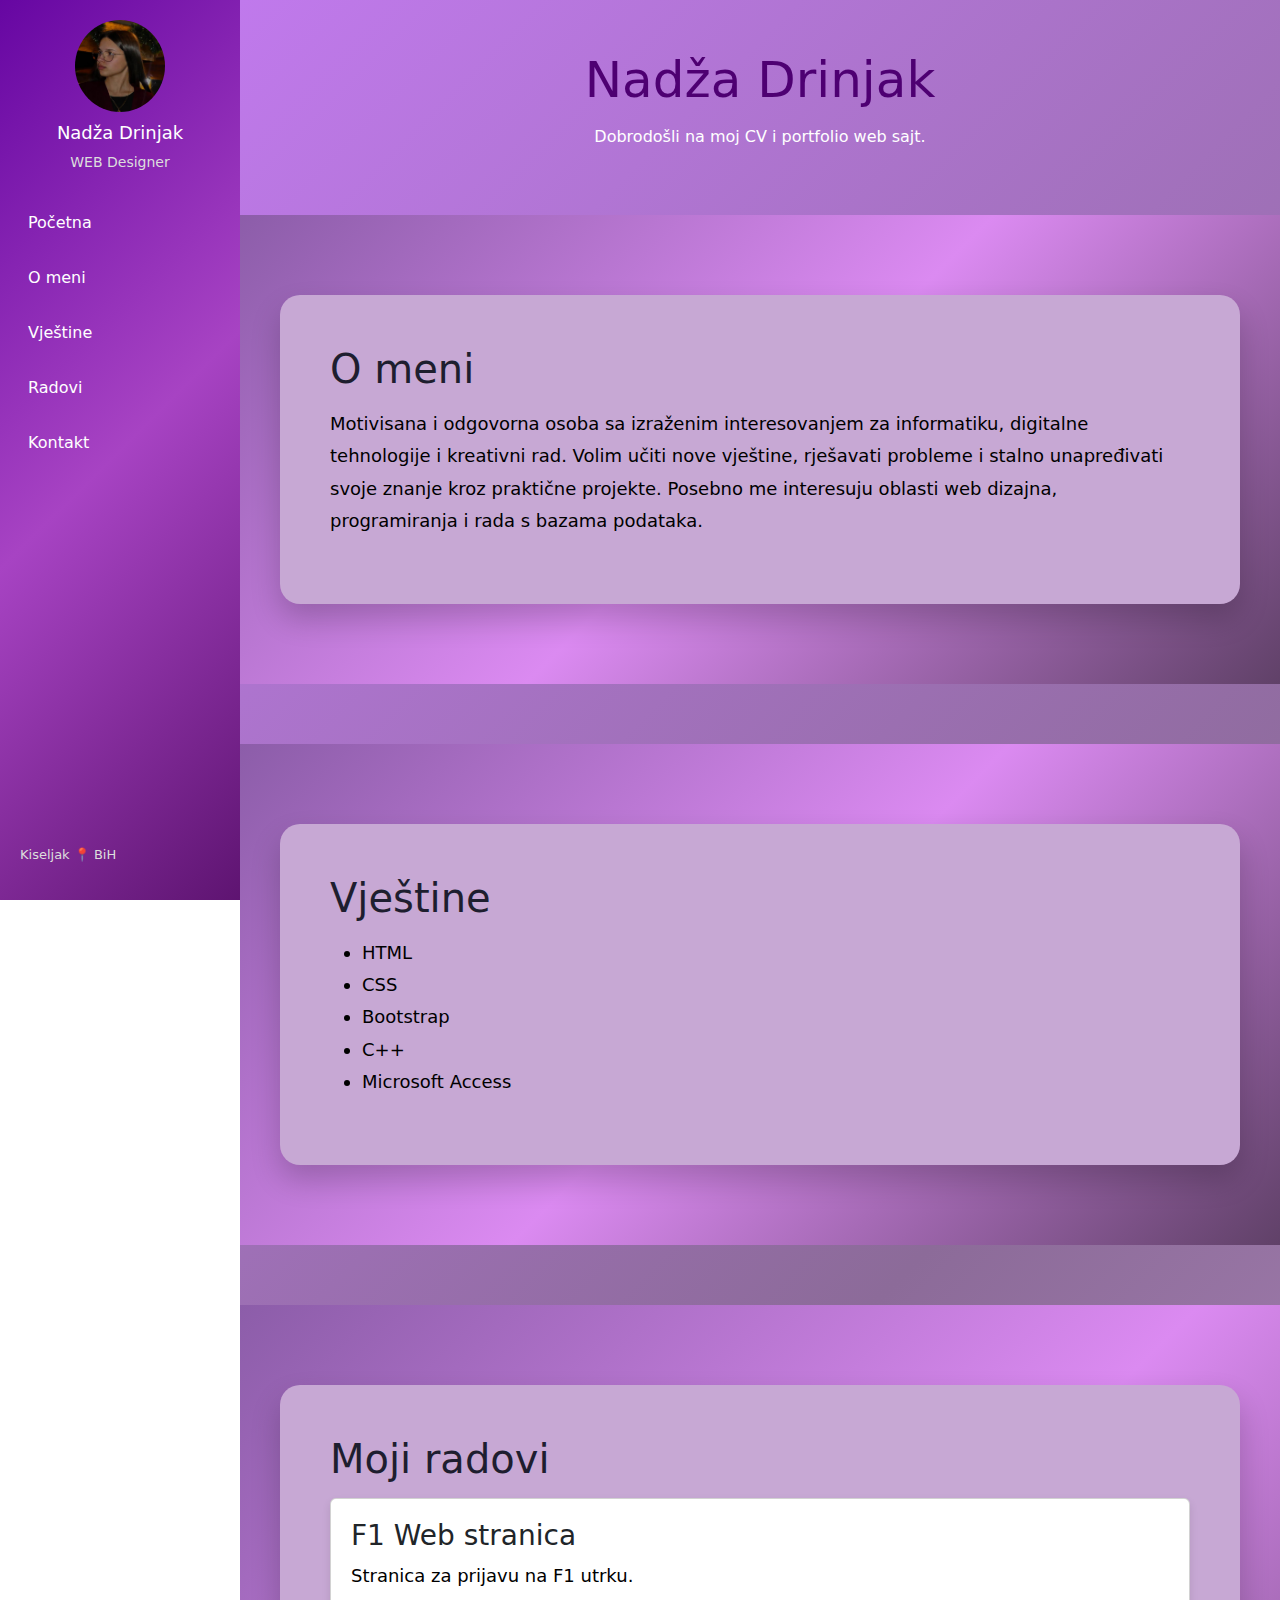
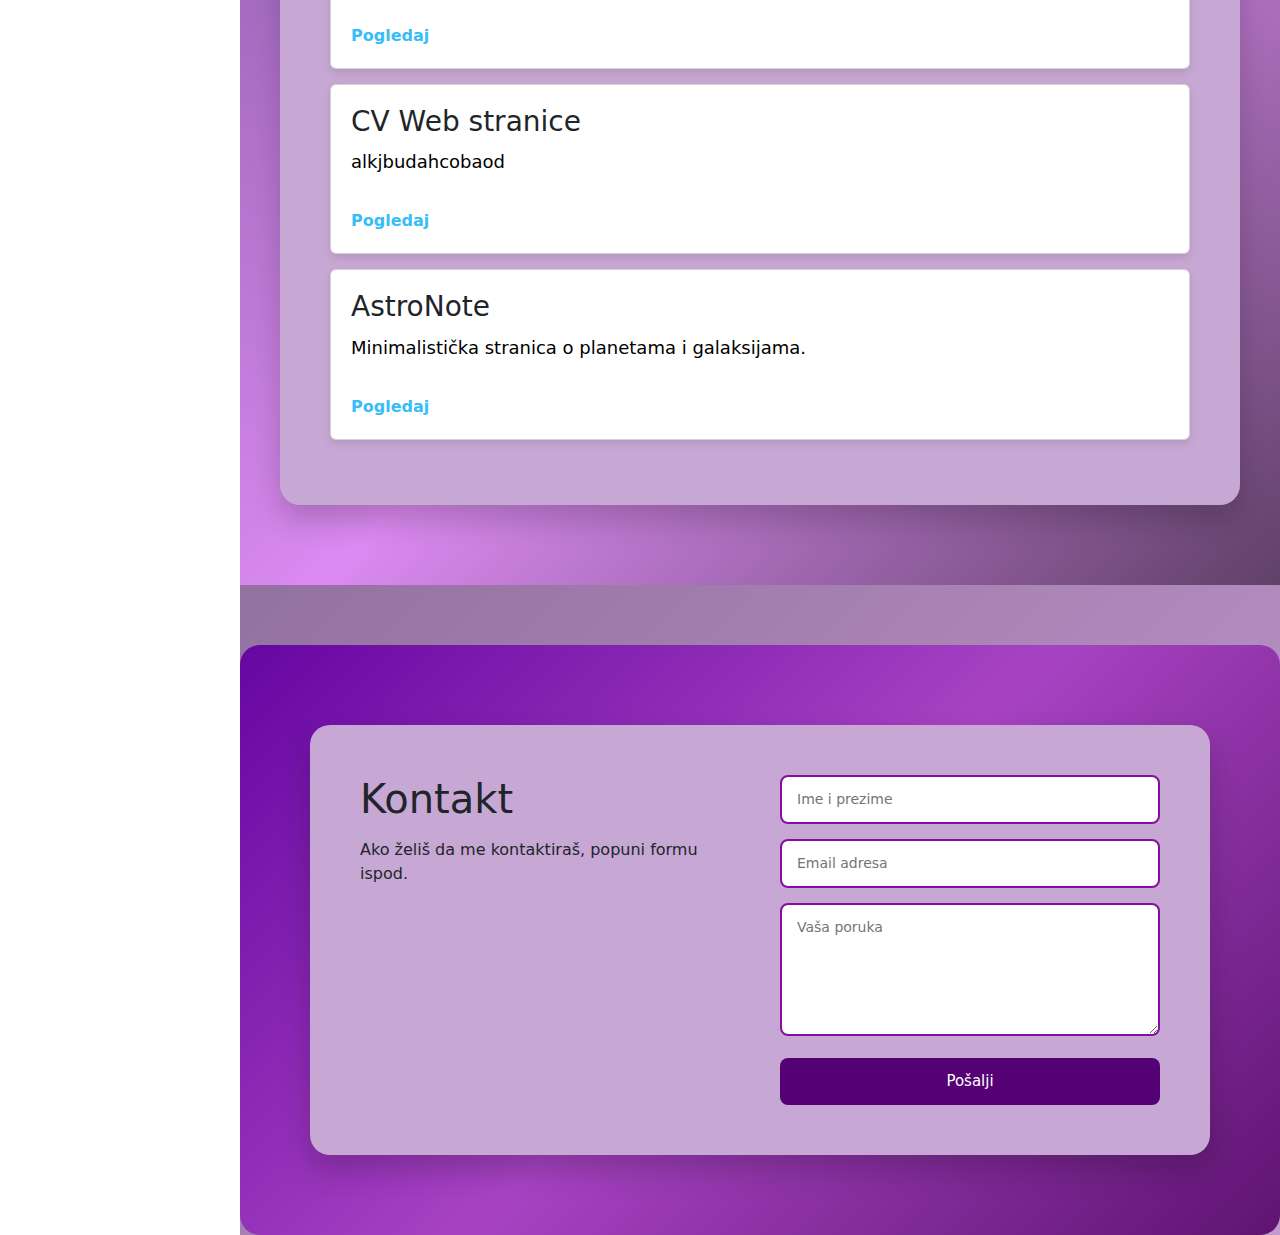
<file: index.html>
<!DOCTYPE html>
<html lang="bs">
<head>
    <meta charset="UTF-8">
    <title>Moj CV | Portfolio</title>
    <link rel="stylesheet" href="style.css">
    <link href="https://cdn.jsdelivr.net/npm/bootstrap@5.3.8/dist/css/bootstrap.min.css" rel="stylesheet">
    <meta name="viewport" content="width=device-width, initial-scale=1.0">
</head>
<body>

<div class="layout"><!-- wrapper za aside + main -->

    <!-- SIDEBAR -->
    <aside class="sidebar">
        <div class="profile">
            <img src="ja-slika.png" alt="Profilna slika">
            <h2>Nadža Drinjak</h2>
            <p>WEB Designer</p>
        </div>

        <nav>
            <a href="#home">Početna</a>
            <a href="#about">O meni</a>
            <a href="#skills">Vještine</a>
            <a href="#projects">Radovi</a>
            <a href="#contact">Kontakt</a>
        </nav>

        <div class="sidebar-footer">
            <p>Kiseljak 📍 BiH</p>
        </div>
    </aside>

    <!-- GLAVNI SADRŽAJ -->
    <main class="content">

        <section id="home" class="kuca">
            <div class="kuca-div">
            <h1>Nadža Drinjak</h1>
            <p>Dobrodošli na moj CV i portfolio web sajt.</p>
            </div>
        </section>

        <section id="about" class="section-wrapper">
            <div class="wrapper">
                <div class="section-text">
                    <h1>O meni</h1>
                    <p>
                        Motivisana i odgovorna osoba sa izraženim interesovanjem za informatiku,
                        digitalne tehnologije i kreativni rad. Volim učiti nove vještine,
                        rješavati probleme i stalno unapređivati svoje znanje kroz praktične projekte.
                        Posebno me interesuju oblasti web dizajna, programiranja i rada s bazama podataka.
                    </p>
                </div>
            </div>
        </section>

        <section id="skills" class="section-wrapper">
            <div class="wrapper">
                <div class="section-text">
                    <h1>Vještine</h1>
                    <ul>
                        <li>HTML</li>
                        <li>CSS</li>
                        <li>Bootstrap</li>
                        <li>C++</li>
                        <li>Microsoft Access</li>
                    </ul>
                </div>
            </div>
        </section>

        <section id="projects" class="section-wrapper">
            <div class="wrapper">
                <div class="section-text">
                    <h1>Moji radovi</h1>

                    <div class="card">
                        <h3>F1 Web stranica</h3>
                        <p>Stranica za prijavu na F1 utrku.</p>
                        <a href="PROJEKTI/F1-formula/index.html">Pogledaj</a>
                    </div>

                    <div class="card">
                        <h3>CV Web stranice</h3>
                        <p>alkjbudahcobaod</p>
                        <a href="PROJEKTI/cv-proba/index.html">Pogledaj</a>
                    </div>

                      <div class="card">
                        <h3>AstroNote</h3>
                        <p>Minimalistička stranica o planetama i galaksijama.</p>
                        <a href="PROJEKTI/projekat/index.html">Pogledaj</a>
                    </div>
                </div>
            </div>
        </section>

        <section id="contact" class="contact-section">
            <div class="contact-wrapper">

                <div class="contact-text">
                    <h1>Kontakt</h1>
                    <p>Ako želiš da me kontaktiraš, popuni formu ispod.</p>
                </div>

                <form class="contact-form">
                    <input type="text" placeholder="Ime i prezime" required>
                    <input type="email" placeholder="Email adresa" required>
                    <textarea placeholder="Vaša poruka" rows="5" required></textarea>
                    <button type="submit" class="btn btn-outline-primary">Pošalji</button>
                </form>

            </div>
        </section>

    </main>

</div>

</body>
</html>
</file>
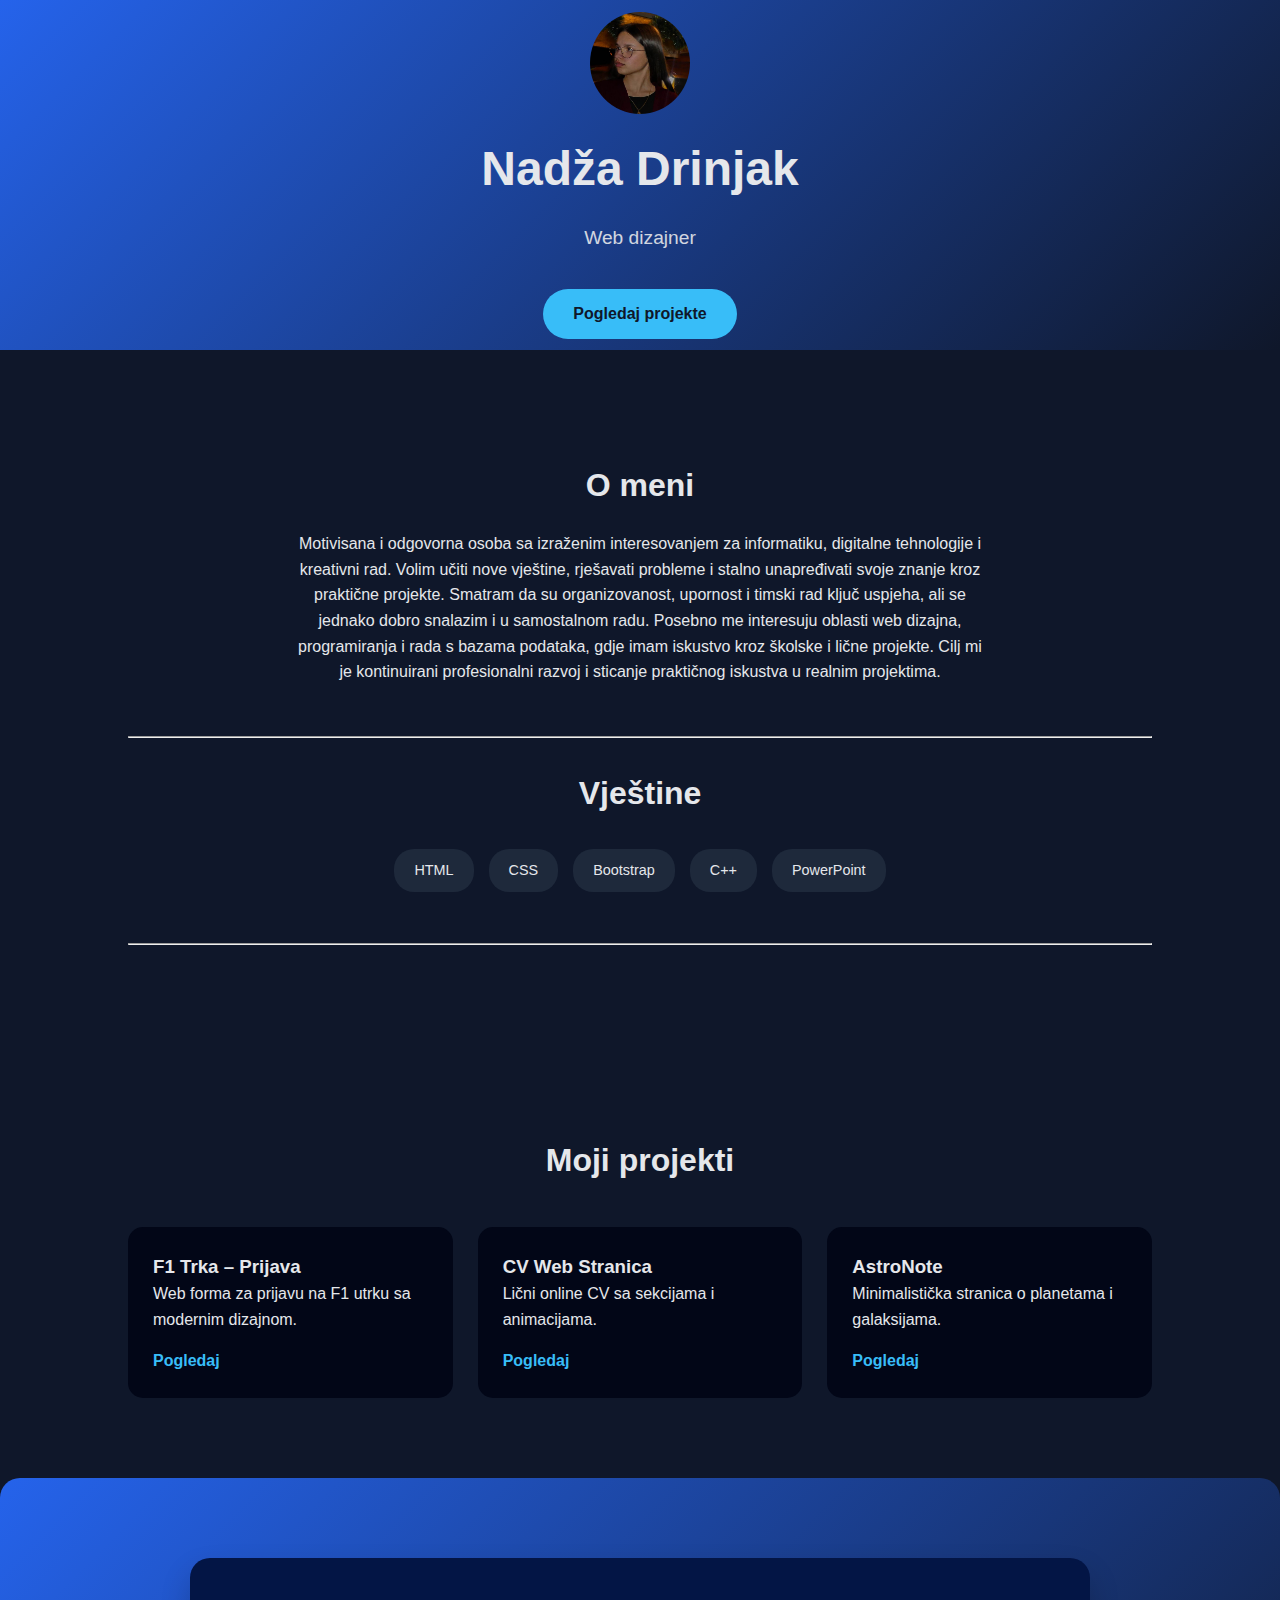
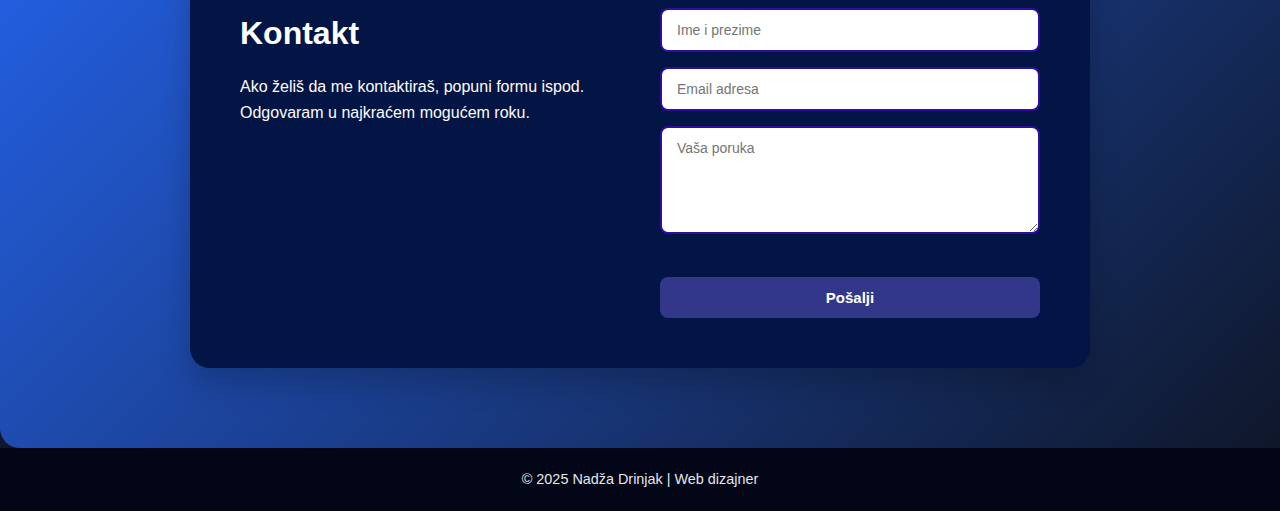
<file: PROJEKTI/cv-proba/index.html>
<!DOCTYPE html>
<html lang="bs">
<head>
    <meta charset="UTF-8">
    <meta name="viewport" content="width=device-width, initial-scale=1.0">
    <title>Moj CV | Web Dizajner</title>
    <link rel="stylesheet" href="style.css">
</head>
<body>

    <!-- HERO -->
    <section class="hero">
        <div class="hero-content">
            <img src="ja-slika.png">
            <h1>Nadža Drinjak</h1>
            <p>Web dizajner</p>
            <a href="#projekti" class="btn">Pogledaj projekte</a>
        </div>
    </section>

    <!-- O MENI -->
    <section class="about">
        <h2>O meni</h2>
        <p>
            Motivisana i odgovorna osoba sa izraženim interesovanjem za informatiku, digitalne tehnologije i kreativni rad. Volim učiti nove vještine, rješavati probleme i stalno unapređivati svoje znanje kroz praktične projekte. Smatram da su organizovanost, upornost i timski rad ključ uspjeha, ali se jednako dobro snalazim i u samostalnom radu.

Posebno me interesuju oblasti web dizajna, programiranja i rada s bazama podataka, gdje imam iskustvo kroz školske i lične projekte. Cilj mi je kontinuirani profesionalni razvoj i sticanje praktičnog iskustva u realnim projektima.
        </p><br><br><hr>
<h2>Vještine</h2>
        <div class="skills">
            <span>HTML</span>
            <span>CSS</span>
            <span>Bootstrap</span>
            <span>C++</span>
            <span>PowerPoint</span>
        </div>
        <br><br><hr>
    </section>

    <!-- PROJEKTI -->
    <section id="projekti" class="projects">
        <h2>Moji projekti</h2>

        <div class="project-grid">
            <div class="project-card">
                <h3>F1 Trka – Prijava</h3>
                <p>Web forma za prijavu na F1 utrku sa modernim dizajnom.</p>
                <a href="file:///C:/Users/exit/Desktop/Nadza-WEB%20Dizajn/F1-formula/index.html">Pogledaj</a>
            </div>

            <div class="project-card">
                <h3>CV Web Stranica</h3>
                <p>Lični online CV sa sekcijama i animacijama.</p>
                <a href="#">Pogledaj</a>
            </div>

            <div class="project-card">
                <h3>AstroNote</h3>
                <p>Minimalistička stranica o planetama i galaksijama.</p>
                <a href="#">Pogledaj</a>
            </div>
        </div>
    </section>

    <!-- KONTAKT -->
 <section id="contact" class="contact-section">
    <div class="contact-wrapper">

        <div class="contact-text">
            <h1>Kontakt</h1>
            <p>
                Ako želiš da me kontaktiraš, popuni formu ispod.
                Odgovaram u najkraćem mogućem roku.
            </p>
        </div>

        <form class="contact-form">
            <input type="text" placeholder="Ime i prezime" required>
            <input type="email" placeholder="Email adresa" required>
            <textarea placeholder="Vaša poruka" rows="5" required></textarea>
            <button type="submit" class="btn btn-outline-primary">Pošalji</button>
        </form>

    </div>
</section>

    <footer>
        <p>© 2025 Nadža Drinjak | Web dizajner</p>
    </footer>

</body>
</html>
</file>
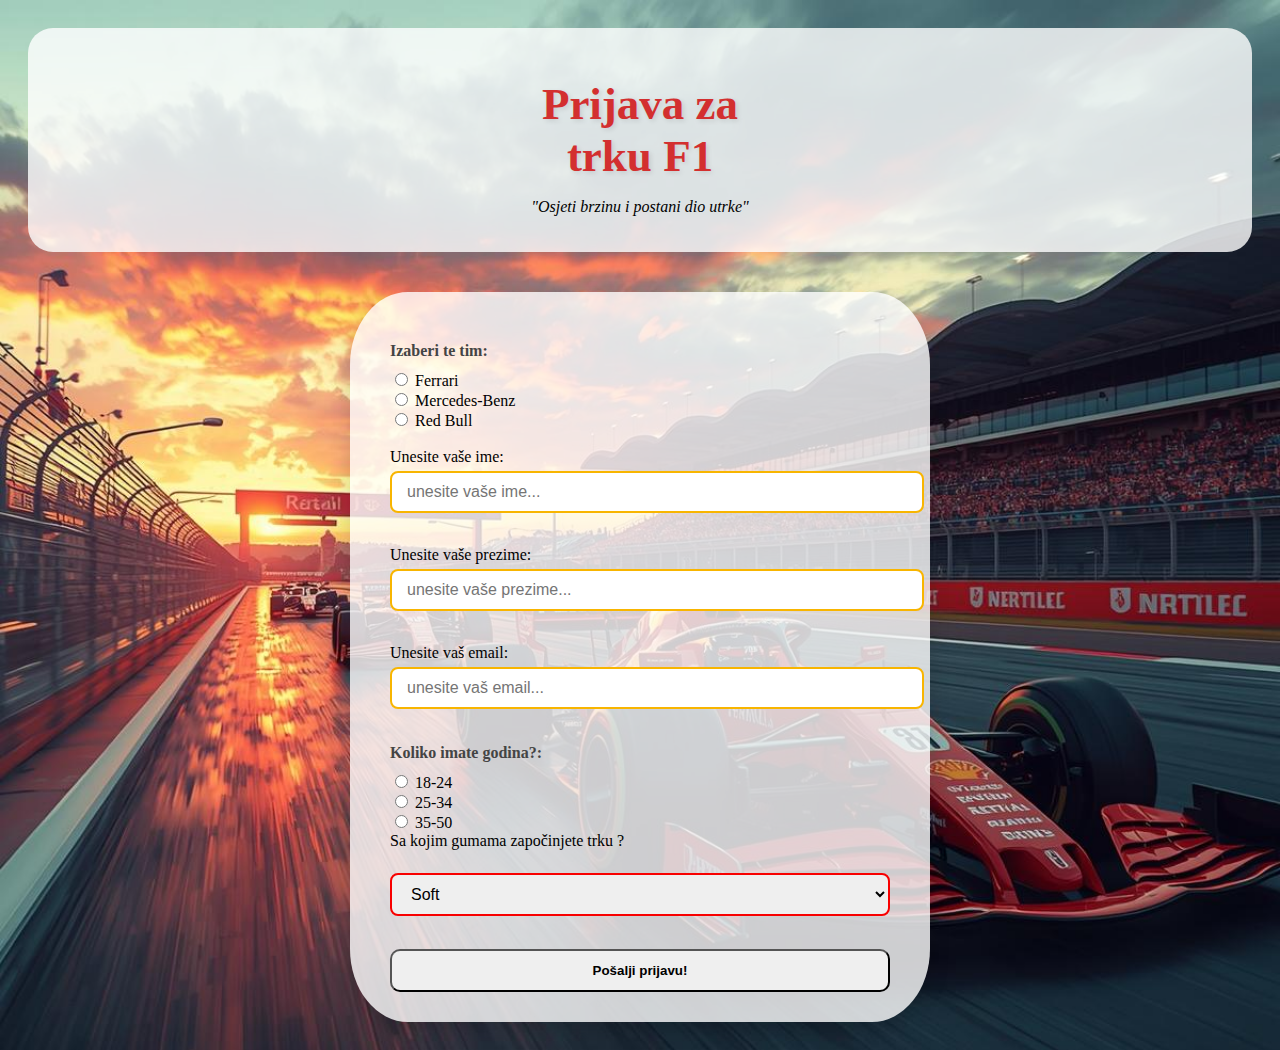
<file: PROJEKTI/F1-formula/index.html>
<!DOCTYPE html>
    <html>
        <head>
            <title> Prijava </title>
            <link rel="stylesheet" href="style.css">
             <meta name="viewport" content="width=device-width, initial-scale=1.0">
              <link href="https://cdn.jsdelivr.net/npm/bootstrap@5.3.8/dist/css/bootstrap.min.css" rel="stylesheet" integrity="sha384-sRIl4kxILFvY47J16cr9ZwB07vP4J8+LH7qKQnuqkuIAvNWLzeN8tE5YBujZqJLB" crossorigin="anonymous">
         
        </head>

        <body >
             <header> <h1> Prijava za trku F1 </h1>
           <p><i>"Osjeti brzinu i postani dio utrke"</i></p></header>

            <div class="container">
              <div class="form-wrapper">
            
            
            <form>
                <p> Izaberi te tim: </p> 
                <input type="radio" name="team" value="ferrari" required> Ferrari <br>
                <input type="radio" name="team" value="mercedes benz"> Mercedes-Benz <br>
                <input type="radio" name="team" value="red bull"> Red Bull <br><br>

                <label for="username"> Unesite vaše ime:</label>
                <input type="text" id="ime" name="ime" required placeholder="unesite vaše ime...">
                                           <br><br>
                <label for="username"> Unesite vaše prezime:</label>
                <input type="text" id="prezime" name="prezime" required placeholder="unesite vaše prezime...">
                                          <br><br>
                <label for="email"> Unesite vaš email:</label>
                <input type="email" id="email" name="email" placeholder="unesite vaš email...">

                <p> Koliko imate godina?:</p>
                <input type="radio" name="age" value="yunior"> 18-24 <br>
                <input type="radio" name="age" value="medior"> 25-34 <br>
                <input type="radio" name="age" value="senior"> 35-50 <br>

               

                <label for="question"> Sa kojim gumama započinjete trku ?</label> <br><br>
                <select class="form-input" name="question" id="question"> 
                    <option value="tyre"> Soft </option>
                    <option value="tyre"> Medium </option>
                    <option value="tyre"> Hard </option>
                </select>
                       <br><br>
                <button type="submit" class="btn btn-outline-danger">Pošalji prijavu!</button>
            </form>
              </div>
            </div>
        </body>
    </html>
</file>
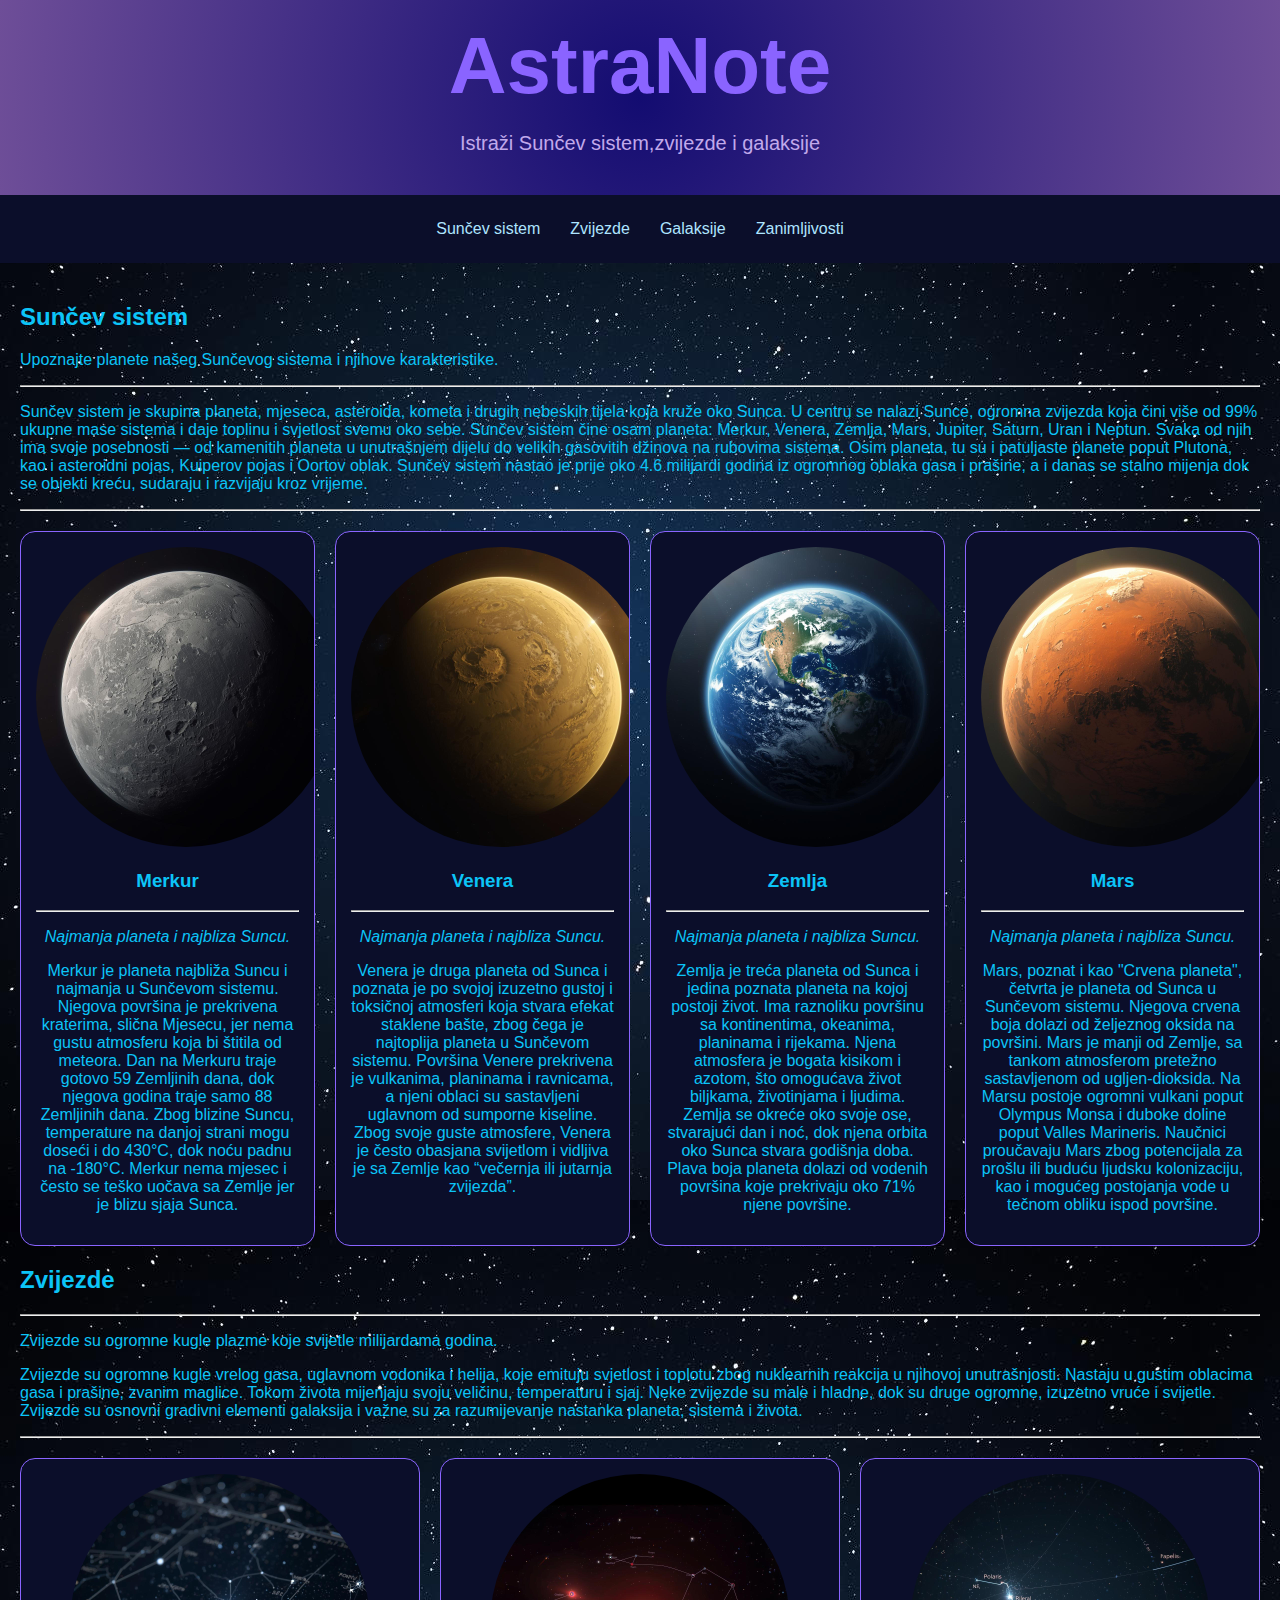
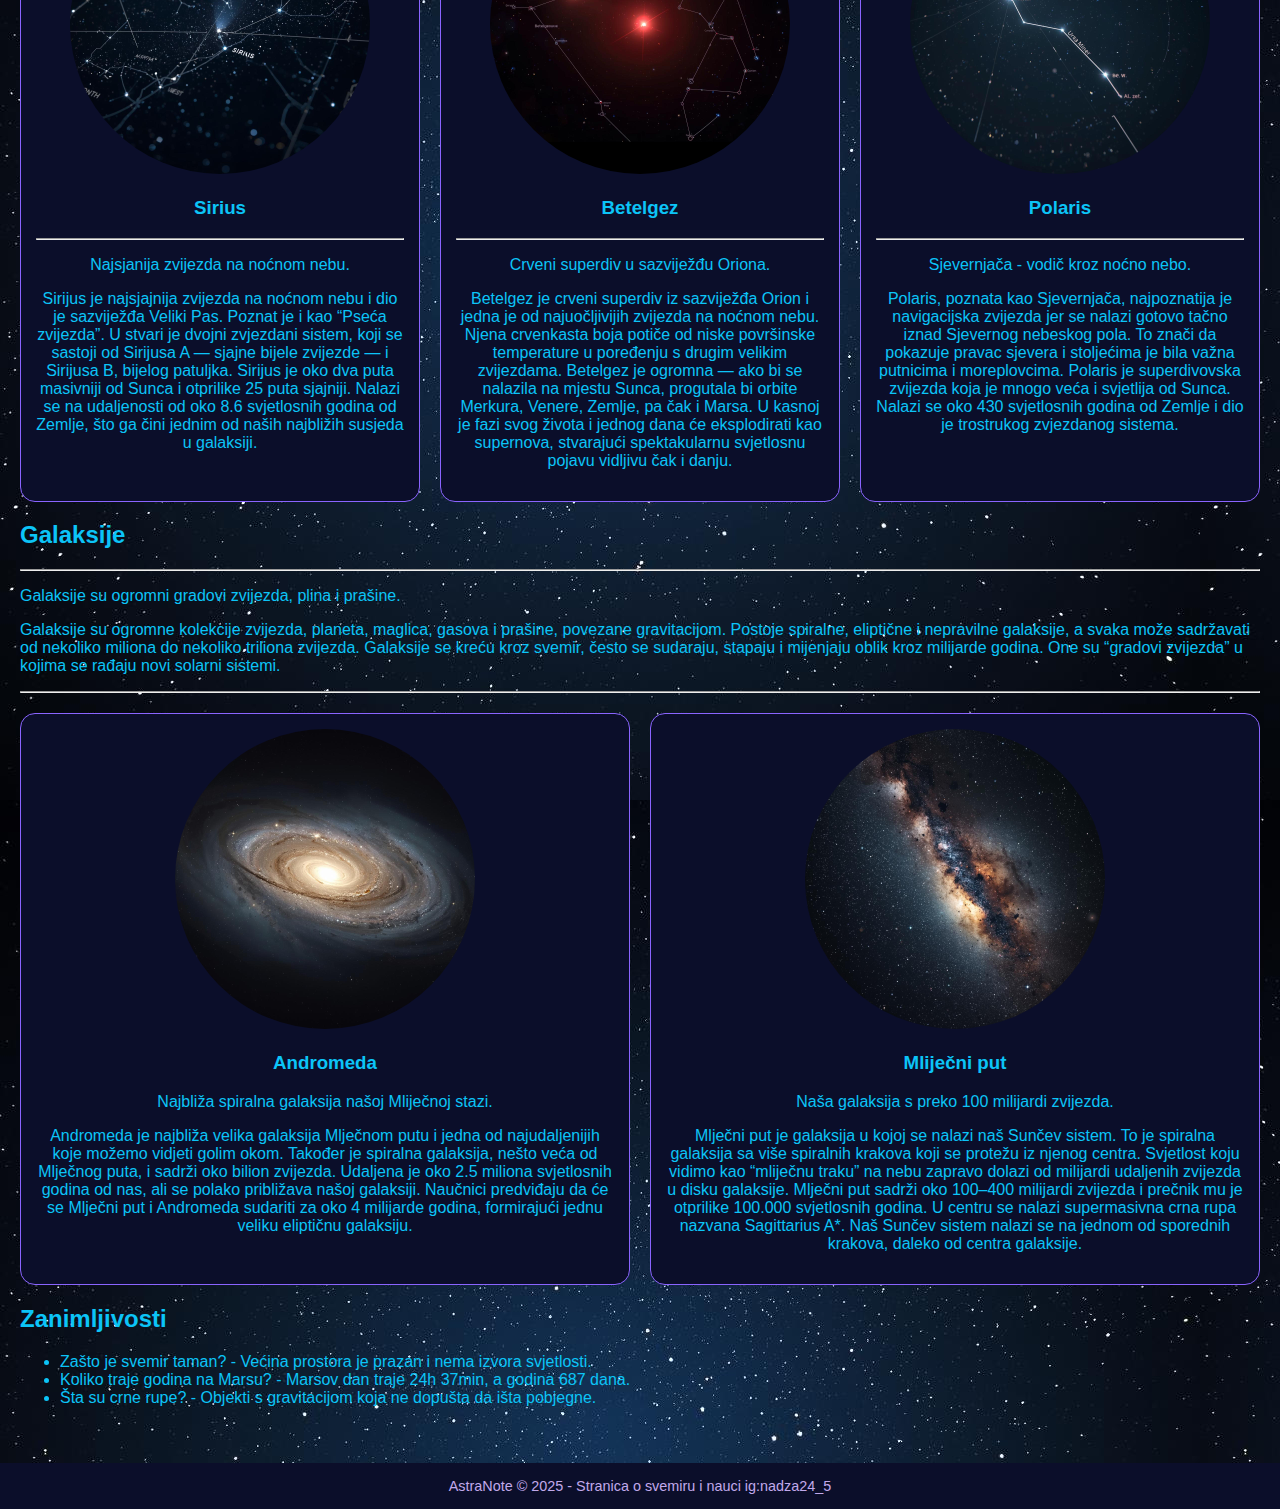
<file: PROJEKTI/projekat/index.html>
<!DOCTYPE html>
<html lang="bs">
    <head>
        <link rel="stylesheet" href="style.css">
        <meta charset="UTF-8">
        <meta name="viwport" content="width=device-width,initial-scale=1.0">
        <title>AstraNote</title>
    </head>

    <body >
        <header>
            <h1>AstraNote</h1>
            <p>Istraži Sunčev sistem,zvijezde i galaksije</p>
        </header>

        <nav>
            <a href="#suncevsistem">Sunčev sistem</a>
            <a href="#zvijezde">Zvijezde</a>
            <a href="#galaksije">Galaksije</a>
            <a href="#zanimljivosti">Zanimljivosti</a>
        </nav>
<main>
        <section id="sunecevsistem">
            <h2>Sunčev sistem</h2>
            <p>Upoznajte planete našeg Sunčevog sistema i njihove karakteristike.</p><hr>
            <p>Sunčev sistem je skupina planeta, mjeseca, asteroida, kometa i drugih nebeskih tijela koja kruže oko Sunca. U centru se nalazi Sunce, ogromna zvijezda koja čini više od 99% ukupne mase sistema i daje toplinu i svjetlost svemu oko sebe.
Sunčev sistem čine osam planeta: Merkur, Venera, Zemlja, Mars, Jupiter, Saturn, Uran i Neptun. Svaka od njih ima svoje posebnosti — od kamenitih planeta u unutrašnjem dijelu do velikih gasovitih džinova na rubovima sistema. Osim planeta, tu su i patuljaste planete poput Plutona, kao i asteroidni pojas, Kuiperov pojas i Oortov oblak.
Sunčev sistem nastao je prije oko 4.6 milijardi godina iz ogromnog oblaka gasa i prašine, a i danas se stalno mijenja dok se objekti kreću, sudaraju i razvijaju kroz vrijeme.
</p><hr>

        <div class="planete">
            <div class="planete-kocka">
            <img src="merkur.jpg" alt="Merkur" >
            <h3><strong>Merkur</strong></h3><hr>
            <p><em>Najmanja planeta i najbliza Suncu.</em></p>
            <p>Merkur je planeta najbliža Suncu i najmanja u Sunčevom sistemu. Njegova površina je prekrivena kraterima, slična Mjesecu, jer nema gustu atmosferu koja bi štitila od meteora. Dan na Merkuru traje gotovo 59 Zemljinih dana, dok njegova godina traje samo 88 Zemljinih dana. Zbog blizine Suncu, temperature na danjoj strani mogu doseći i do 430°C, dok noću padnu na -180°C. Merkur nema mjesec i često se teško uočava sa Zemlje jer je blizu sjaja Sunca.</p>
            </div>

             <div class="planete-kocka">
            <img src="mars.jpg" alt="Venera">
            <h3><strong>Venera</strong></h3><hr>
            <p><em>Najmanja planeta i najbliza Suncu.</em></p>
            <p>Venera je druga planeta od Sunca i poznata je po svojoj izuzetno gustoj i toksičnoj atmosferi koja stvara efekat staklene bašte, zbog čega je najtoplija planeta u Sunčevom sistemu. Površina Venere prekrivena je vulkanima, planinama i ravnicama, a njeni oblaci su sastavljeni uglavnom od sumporne kiseline. Zbog svoje guste atmosfere, Venera je često obasjana svijetlom i vidljiva je sa Zemlje kao “večernja ili jutarnja zvijezda”.</p>
            </div>

             <div class="planete-kocka">
            <img src="zemlja.jpg" alt="Planeta Zemlja" >
            <h3><strong>Zemlja</strong></h3><hr>
            <p><em>Najmanja planeta i najbliza Suncu.</em></p>
            <p>Zemlja je treća planeta od Sunca i jedina poznata planeta na kojoj postoji život. Ima raznoliku površinu sa kontinentima, okeanima, planinama i rijekama. Njena atmosfera je bogata kisikom i azotom, što omogućava život biljkama, životinjama i ljudima. Zemlja se okreće oko svoje ose, stvarajući dan i noć, dok njena orbita oko Sunca stvara godišnja doba. Plava boja planeta dolazi od vodenih površina koje prekrivaju oko 71% njene površine.</p>
            </div>

             <div class="planete-kocka">
            <img src="pravimars.jpg" alt="Mars">
            <h3><strong>Mars</strong></h3><hr>
            <p><em>Najmanja planeta i najbliza Suncu.</em></p>
            <p>Mars, poznat i kao "Crvena planeta", četvrta je planeta od Sunca u Sunčevom sistemu. Njegova crvena boja dolazi od željeznog oksida na površini. Mars je manji od Zemlje, sa tankom atmosferom pretežno sastavljenom od ugljen-dioksida. Na Marsu postoje ogromni vulkani poput Olympus Monsa i duboke doline poput Valles Marineris. Naučnici proučavaju Mars zbog potencijala za prošlu ili buduću ljudsku kolonizaciju, kao i mogućeg postojanja vode u tečnom obliku ispod površine.</p>
            </div>
        </div>
        </section>
        
        <section id="zvijezde">
            <h2>Zvijezde</h2><hr>
            <p>Zvijezde su ogromne kugle plazme koje svijetle milijardama godina.</p>
            <p>Zvijezde su ogromne kugle vrelog gasa, uglavnom vodonika i helija, koje emituju svjetlost i toplotu zbog nuklearnih reakcija u njihovoj unutrašnjosti. Nastaju u gustim oblacima gasa i prašine, zvanim maglice. Tokom života mijenjaju svoju veličinu, temperaturu i sjaj. Neke zvijezde su male i hladne, dok su druge ogromne, izuzetno vruće i svijetle. Zvijezde su osnovni gradivni elementi galaksija i važne su za razumijevanje nastanka planeta, sistema i života.</p><hr>
            <div class="planete">
                <div class="planete-kocka">
                        <img src="sirius.jpg" alt="Sirius">
                    <h3>Sirius</h3><hr>
                    <p>Najsjanija zvijezda na noćnom nebu.</p>
                    <p>Sirijus je najsjajnija zvijezda na noćnom nebu i dio je sazviježđa Veliki Pas. Poznat je i kao “Pseća zvijezda”. U stvari je dvojni zvjezdani sistem, koji se sastoji od Sirijusa A — sjajne bijele zvijezde — i Sirijusa B, bijelog patuljka. Sirijus je oko dva puta masivniji od Sunca i otprilike 25 puta sjajniji. Nalazi se na udaljenosti od oko 8.6 svjetlosnih godina od Zemlje, što ga čini jednim od naših najbližih susjeda u galaksiji.</p>
                </div>
                <div class="planete-kocka">
                    <img src="betelgez.jpg" alt="Betelgez" >
                    <h3>Betelgez</h3><hr>
                    <p>Crveni superdiv u sazviježđu Oriona.</p>
                    <p>Betelgez je crveni superdiv iz sazviježđa Orion i jedna je od najuočljivijih zvijezda na noćnom nebu. Njena crvenkasta boja potiče od niske površinske temperature u poređenju s drugim velikim zvijezdama. Betelgez je ogromna — ako bi se nalazila na mjestu Sunca, progutala bi orbite Merkura, Venere, Zemlje, pa čak i Marsa. U kasnoj je fazi svog života i jednog dana će eksplodirati kao supernova, stvarajući spektakularnu svjetlosnu pojavu vidljivu čak i danju.</p>
                </div>
                <div class="planete-kocka">
                    <img src="polaris.jpg" alt="Polaris">
                    <h3>Polaris</h3><hr>
                    <p>Sjevernjača - vodič kroz noćno nebo.</p>
                    <p>Polaris, poznata kao Sjevernjača, najpoznatija je navigacijska zvijezda jer se nalazi gotovo tačno iznad Sjevernog nebeskog pola. To znači da pokazuje pravac sjevera i stoljećima je bila važna putnicima i moreplovcima. Polaris je superdivovska zvijezda koja je mnogo veća i svjetlija od Sunca. Nalazi se oko 430 svjetlosnih godina od Zemlje i dio je trostrukog zvjezdanog sistema.</p>
                </div>
            </div>
        </section>

            <section id="galaksije">
            <h2>Galaksije</h2><hr>
            <p>Galaksije su ogromni gradovi zvijezda, plina i prašine.</p>
            <p>Galaksije su ogromne kolekcije zvijezda, planeta, maglica, gasova i prašine, povezane gravitacijom. Postoje spiralne, eliptične i nepravilne galaksije, a svaka može sadržavati od nekoliko miliona do nekoliko triliona zvijezda. Galaksije se kreću kroz svemir, često se sudaraju, stapaju i mijenjaju oblik kroz milijarde godina. One su “gradovi zvijezda” u kojima se rađaju novi solarni sistemi.</p><hr>
            <div class="planete">
                <div class="planete-kocka">
                    <img src="andromeda.jpg" alt="Andromeda" >
                    <h3>Andromeda</h3>
                    <p>Najbliža spiralna galaksija našoj Mliječnoj stazi.</p>
                    <p>Andromeda je najbliža velika galaksija Mlječnom putu i jedna od najudaljenijih koje možemo vidjeti golim okom. Također je spiralna galaksija, nešto veća od Mlječnog puta, i sadrži oko bilion zvijezda. Udaljena je oko 2.5 miliona svjetlosnih godina od nas, ali se polako približava našoj galaksiji. Naučnici predviđaju da će se Mlječni put i Andromeda sudariti za oko 4 milijarde godina, formirajući jednu veliku eliptičnu galaksiju.</p>
                </div>
                <div class="planete-kocka">
                    <img src="mlijecniput.jpg" alt="Mliječni put">
                    <h3>Mliječni put</h3>
                    <p>Naša galaksija s preko 100 milijardi zvijezda.</p>
                    <p>Mlječni put je galaksija u kojoj se nalazi naš Sunčev sistem. To je spiralna galaksija sa više spiralnih krakova koji se protežu iz njenog centra. Svjetlost koju vidimo kao “mliječnu traku” na nebu zapravo dolazi od milijardi udaljenih zvijezda u disku galaksije. Mlječni put sadrži oko 100–400 milijardi zvijezda i prečnik mu je otprilike 100.000 svjetlosnih godina. U centru se nalazi supermasivna crna rupa nazvana Sagittarius A*. Naš Sunčev sistem nalazi se na jednom od sporednih krakova, daleko od centra galaksije.</p>
                </div>
            </div>
        </section>

          <section id="zanimljivosti">
            <h2>Zanimljivosti</h2>
            <ul>
                <li>Zašto je svemir taman? - Većina prostora je prazan i nema izvora svjetlosti.</li>
                <li>Koliko traje godina na Marsu? - Marsov dan traje 24h 37min, a godina 687 dana.</li>
                <li>Šta su crne rupe? - Objekti s gravitacijom koja ne dopušta da išta pobjegne.</li>
            </ul>
        </section>
</main>

      <footer>
         AstraNote © 2025 - Stranica o svemiru i nauci  ig:nadza24_5
     </footer>
    </body>
    
</html>
</file>
<file: style.css>
* {
    margin: 0;
    padding: 0;
    box-sizing: border-box;
   
}

body {
    background-color: #f4f4f4;
}

/* LAYOUT */
.layout {
    display: flex;
}

/* SIDEBAR */
.sidebar {
    width: 240px;
    height: 100vh;
    background: linear-gradient(135deg, #6606a2, #a743c3, #5e1471);
    color: white;
    padding: 20px;
    position: fixed;
    top: 0;
    left: 0;
}

.profile {
    text-align: center;
    margin-bottom: 30px;
}

.profile img {
    width: 90px;
    border-radius: 50%;
    margin-bottom: 10px;
}

.profile h2 {
    font-size: 18px;
}

.profile p {
    font-size: 14px;
    color: #ddd;
}

nav a {
    display: block;
    color: white;
    text-decoration: none;
    margin: 15px 0;
    padding: 8px;
    border-radius: 5px;
    transition: background 0.3s;
}

nav a:hover {
    background-color: rgba(255,255,255,0.15);
}

.sidebar-footer {
    position: absolute;
    bottom: 20px;
    font-size: 13px;
    color: #ddd;
}

/* MAIN CONTENT */

.kuca p{
text-align: center;
 color:#ffffff;
}
.kuca h1{
    text-align: center;
    color:#4e0072;
    font-size: 50px;
}

.kuca-div{
    padding: 50px;
}

.content {
    margin-left: 240px;
  
    width: calc(100% - 240px);
     background: linear-gradient(135deg, #c079ec, #8c6b99, #c39ace);
}

section h1 {
   
    margin-bottom: 15px;
}

/* WRAPPER SEKCIJE */
.section-wrapper {
      padding: 80px 40px;
    margin-bottom: 60px;
     background: linear-gradient(135deg, #8c5da9, #db8af1, #604168);
   
}

.wrapper {
    max-width: 1000px;
    margin: auto;
    background-color: #c7a8d4;
    padding: 50px;
    border-radius: 20px;
    box-shadow: 0 15px 30px rgba(0,0,0,0.2);
    transition: all 0.4s ease;
}

.wrapper:hover {
    transform: translateY(-6px);
    box-shadow: 0 25px 45px rgba(0,0,0,0.25);
}

.section-text h1 {
    color: #1e1e2f;
}

.section-text p,
.section-text ul li {
    color: #000000;
    font-size: 18px;
    line-height: 1.8;
    
}

/* KARTICE */
.card {
    background-color: rgb(214, 181, 231);
    padding: 20px;
    margin-bottom: 15px;
    border-radius: 10px;
    box-shadow: 0 4px 8px rgba(0,0,0,0.1);
}
.card a{
       display: inline-block;
    margin-top: 15px;
    color: #38bdf8;
    text-decoration: none;
    font-weight: bold;
}

/* KONTAKT */
.contact-section {
    background: linear-gradient(135deg, #6606a2, #a743c3, #5e1471);
    padding: 80px 40px;
    border-radius: 20px;
}

.contact-wrapper {
    max-width: 900px;
    margin: auto;
    display: grid;
    grid-template-columns: 1fr 1fr;
    gap: 40px;
    background-color: #c7a8d4;
    padding: 50px;
    border-radius: 20px;
    box-shadow: 0 15px 30px rgba(0,0,0,0.2);
    transition: all 0.4s ease;
}

.contact-wrapper:hover {
    transform: translateY(-6px);
    box-shadow: 0 25px 45px rgba(0, 0, 0, 0.25);
}

/* FORMA */
.contact-form input,
.contact-form textarea {
    width: 100%;
    padding: 12px 15px;
    margin-bottom: 15px;
    border-radius: 8px;
    border: 2px solid #850ea0;
    font-size: 14px;
    transition: all 0.3s ease;
}

.contact-form input:focus,
.contact-form textarea:focus {
    outline: none;
    border-color: #3b3b5f;
    box-shadow: 0 0 15px rgba(30, 30, 47, 0.4);
}

.contact-form button {
    width: 100%;
    padding: 12px;
    background-color: #550074;
    color: white;
    border: none;
    border-radius: 8px;
    font-size: 15px;
    cursor: pointer;
}

.contact-form button:hover {
    background-color: #793696;
}

/* RESPONSIVE */
@media (max-width: 768px) {

    .sidebar {
        position: relative;
        width: 100%;
        height: auto;
    }

    .content {
        margin-left: 0;
        width: 100%;
    }

    .contact-wrapper {
        grid-template-columns: 1fr;
        text-align: center;
    }

    .wrapper {
        padding: 30px;
    }
}
</file>
<file: PROJEKTI/cv-proba/style.css>
* {
    margin: 0;
    padding: 0;
    box-sizing: border-box;
    font-family: 'Segoe UI', sans-serif;
}

body {
    background-color: #0f172a;
    color: #e5e7eb;
    line-height: 1.6;
}

/* HERO */
.hero {
    height:350px;
    background: linear-gradient(135deg, #2563eb, #0f172a);
    display: flex;
    align-items: center;
    justify-content: center;
    text-align: center;
}
.hero img{
        width: 100px;
    border-radius: 50%;
    margin-bottom: 10px;
}
.hero h1 {
    font-size: 3rem;
}

.hero p {
    margin: 15px 0;
    font-size: 1.2rem;
    opacity: 0.9;
}

.btn {
    display: inline-block;
    margin-top: 20px;
    padding: 12px 30px;
    background: #38bdf8;
    color: #0f172a;
    border-radius: 30px;
    text-decoration: none;
    font-weight: bold;
    transition: 0.3s;
}

.btn:hover {
    background: #0ea5e9;
}

/* SEKCIJE */
section {
    padding: 80px 10%;
}

h2 {
    font-size: 2rem;
    margin-bottom: 20px;
    margin-top: 30px;
    text-align: center;
}

/* O MENI */
.about p {
    max-width: 700px;
    margin: auto;
    text-align: center;
}

.skills {
    display: flex;
    justify-content: center;
    flex-wrap: wrap;
    gap: 15px;
    margin-top: 30px;
}

.skills span {
    background: #1e293b;
    padding: 10px 20px;
    border-radius: 20px;
    font-size: 0.9rem;
}

/* PROJEKTI */
.project-grid {
    display: grid;
    grid-template-columns: repeat(auto-fit, minmax(250px, 1fr));
    gap: 25px;
    margin-top: 40px;
}

.project-card {
    background: #020617;
    padding: 25px;
    border-radius: 15px;
    transition: 0.3s;
}

.project-card:hover {
    transform: translateY(-8px);
    box-shadow: 0 10px 30px rgba(56,189,248,0.3);
}

.project-card a {
    display: inline-block;
    margin-top: 15px;
    color: #38bdf8;
    text-decoration: none;
    font-weight: bold;
}

/* KONTAKT */
.contact-section {
    background: linear-gradient(135deg, #2563eb, #0f172a);
    padding: 80px 40px;
    border-radius: 20px;
}

.contact-wrapper {
    max-width: 900px;
    margin: auto;
    display: grid;
    grid-template-columns: 1fr 1fr;
    gap: 40px;
    background-color: #031545;
    padding: 50px;
    border-radius: 20px;
    box-shadow: 0 15px 30px rgba(0,0,0,0.2);
     transition: all 0.4s ease;
}
.contact-wrapper:hover {
    transform: translateY(-6px);
    box-shadow: 0 25px 45px rgba(0, 0, 0, 0.25);
}
.contact-text h1 {
    margin-bottom: 15px;
    color: #ffffff;
}

.contact-text p {
    color: #fffbfb;
    line-height: 1.6;
}

/* FORMA */
.contact-form input,
.contact-form textarea {
    width: 100%;
    padding: 12px 15px;
    margin-bottom: 15px;
    border-radius: 8px;
    border: 2px solid #2e0ea0;
    font-size: 14px;
    transition: all 0.3s ease;
}
.contact-form input:hover,
.contact-form textarea:hover {
    border-color: #3b3b5f;
    box-shadow: 0 0 8px rgba(38, 7, 161, 0.456);
}

.contact-form input:focus,
.contact-form textarea:focus {
    outline: none;
    border-color: #3b3b5f;
    box-shadow: 0 0 15px rgba(30, 30, 47, 0.4);
}

.contact-form button {
    width: 100%;
    padding: 12px;
    background-color: #323789;
    color: white;
    border: none;
    border-radius: 8px;
    font-size: 15px;
    cursor: pointer;
   
}

.contact-form button:hover {
    background-color: #877fc2;
}


/* FOOTER */
footer {
    text-align: center;
    padding: 20px;
    background: #020617;
    font-size: 0.9rem;
}
</file>
<file: PROJEKTI/F1-formula/style.css>
body{
   background-image: url("formula1.jpg");
   background-size: cover;
    display: flex;
    align-items: center;
    flex-direction: column;
    justify-content: flex-start;
    padding: 20px;
}
header{
  background-color:  #ffffffcc;
    text-align: center;
    border-radius: 25px;
    margin-bottom: 40px;
    padding: 20px 500px;
    color: #333;
}
header h1 {
    font-size:45px;
    color: #d32f2f;
    margin-bottom: 10px;
    text-shadow: 2px 2px 5px rgba(0,0,0,0.1);
}
header p {
    
    color: #000000;
    font-size: medium;
    font-style: italic;
}
.container{
    display: flex;
    justify-content: center;
    width: 100%;
}
.form-wrapper{
    background-color:  #ffffffcc;
   padding: 30px 40px;
  border-radius: 10%;
    box-shadow: 0 8px 20px rgba(0,0,0,0.15);
    max-width: 500px;
    width: 100%;
    transition: transform 0.3s ease;
}
.form-wrapper:hover {
    transform: translateY(-5px);
}
form p {
    font-weight: bold;
    margin-top: 20px;
    margin-bottom: 10px;
    color: #444;
}

input[type="text"],
input[type="email"],
select {
    width: 100%;
    padding: 10px 15px;
    margin-top: 5px;
    margin-bottom: 15px;
    border: 2px solid #f8b500;
    border-radius: 8px;
    outline: none;
    font-size: 1rem;
    transition: border 0.3s ease;
}

.form-input {
    width: 100%;
    padding: 10px 15px;
    border: 2px solid #f80000;
    border-radius: 8px;
    outline: none;
}


button {
    width: 100%;
    padding: 12px 0;
    font-weight: bold;
    border-radius: 10px;
   
}

button:hover {
    background-color: #d32f2f;
    color: #fff;
    border: none;
}


@media (max-width: 600px) {
    .form-wrapper {
        padding: 20px;
    }

    header h1 {
        font-size: 2rem;
    }
}
</file>
<file: PROJEKTI/projekat/style.css>
body{
    margin:0;
    font-family: 'Poppins',sans-serif;
     background: linear-gradient(to right, #1a025d, #02338d);
     background-image: url(nebo.jpg);
    color:#0cc4f7;
}

header{
        background: radial-gradient(circle, #130c71, #6e4e98);
      padding: 20px;
      text-align: center;
}
header h1 {
        margin: 0;
        font-size: 80px;
        color: #8A64FF;
        }
header p {
     font-size: 20px;
     color: #C1A9EB;
        }
       nav{
        background-color: #0B0E2A;
        display: flex;
        justify-content: center;
        padding: 10px ;
       } 
       nav a{
        color:#AEE4FF;
        text-decoration: none;
        margin: 15px;
    
       }
       nav a:hover{
        color:#8A64FF;
       }
       main{
        padding:20px;
       }
.planete{
    display: grid;
    grid-template-columns: repeat(auto-fit, minmax(200px, 1fr));
    gap:20px;
    margin-top: 20px;
}
.planete-kocka{
   
     background-color: #0B0E2A;
        border: 1px solid #8A64FF;
        border-radius: 15px;
        padding: 15px;
        text-align: center;
        transition: transform 0.1s, box-shadow 0.3s;
        overflow: hidden;
}
.planete-kocka:hover{
    transform: scale(1.05);
    box-shadow: 0 0 15px #8A64FF;
}
 .planete-kocka img {
            width: 300px;
            height: 300px;
            border-radius: 80%;
        }
footer{
    background-color: #0B0E2A;
   text-align: center;
     padding: 15px;
     margin-top: 20px;
     font-size: 0.9em;
   color: #C1A9EB;
}
</file>
